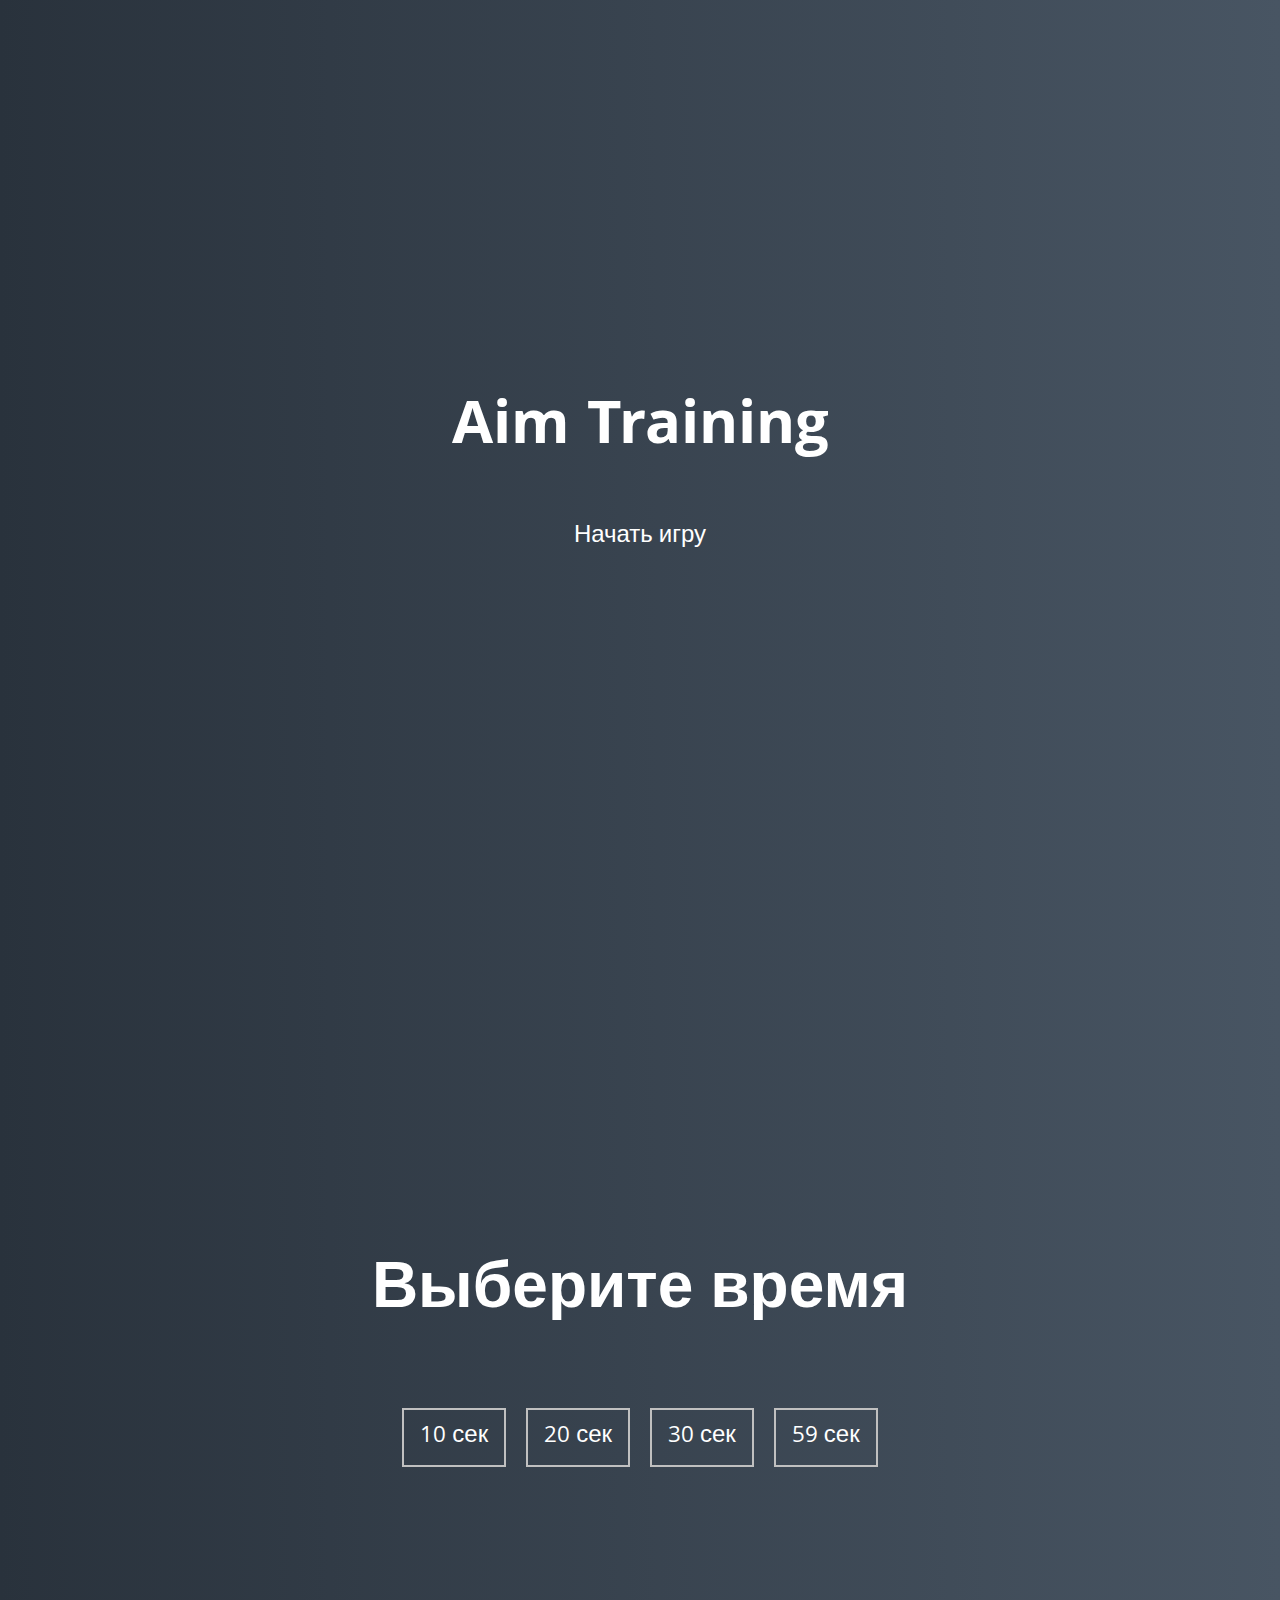
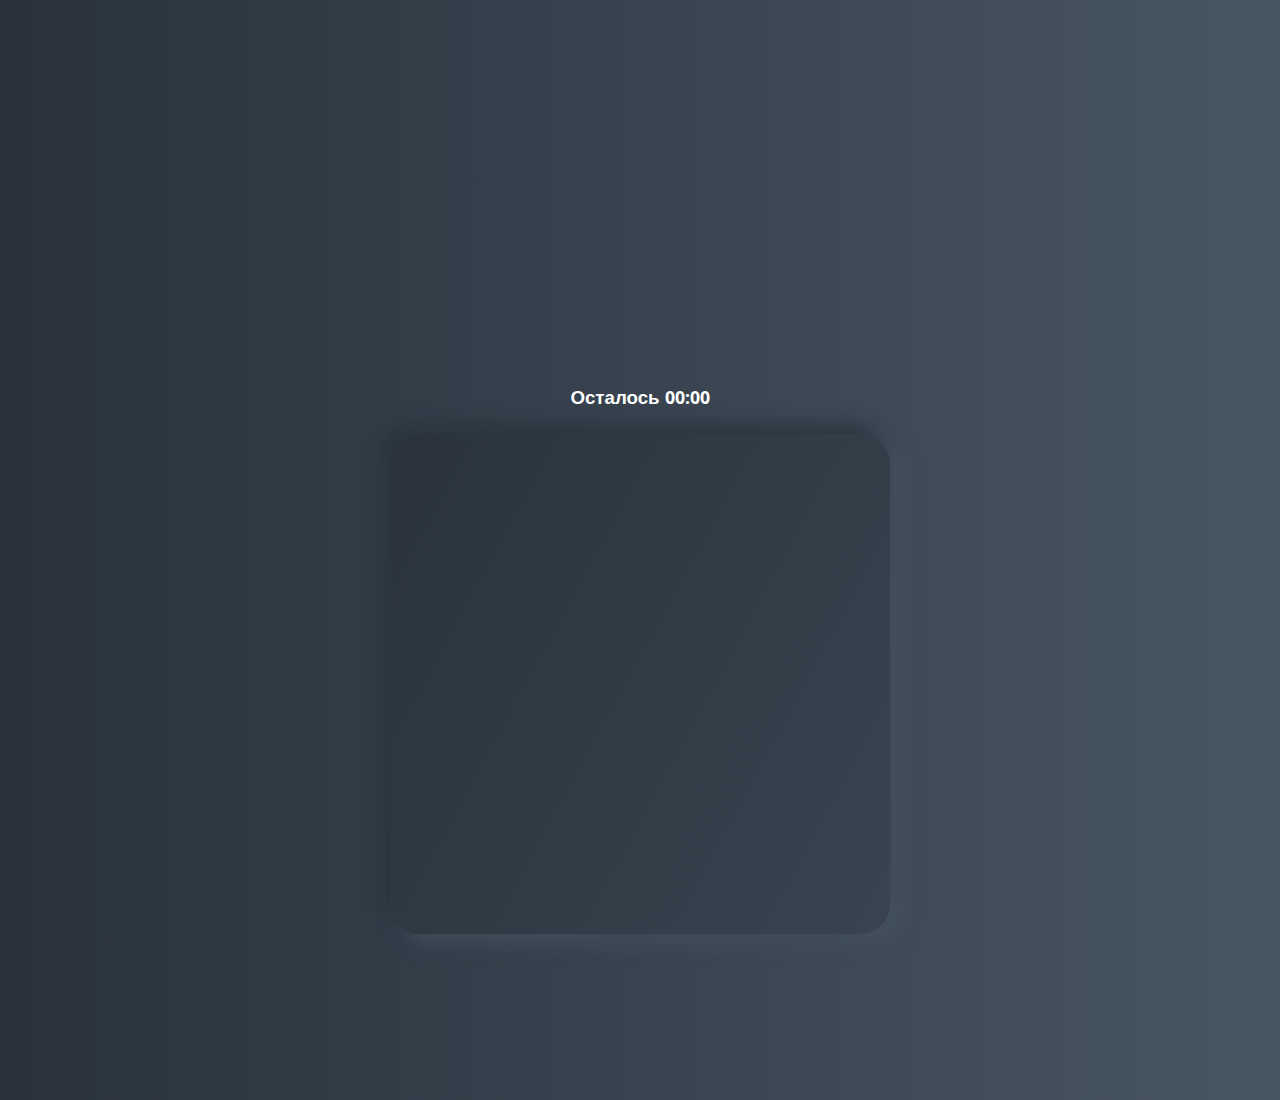
<file: game/index.html>
<!DOCTYPE html>
<html lang="en">
  <head>
    <meta charset="UTF-8" />
    <meta name="viewport" content="width=device-width, initial-scale=1.0" />
    <link rel="stylesheet" href="styles.css" />
    <title>Aim Training | Проект 5</title>
  </head>
  <body>
    <div class="screen">
      <h1>Aim Training</h1>
      <a href="#" class="start" id="start">Начать игру</a>
    </div>

    <div class="screen">
      <h1>Выберите время</h1>
      <ul class="time-list" id="time-list">
        <li>
          <button class="time-btn" data-time="10">
            10 сек
          </button>
        </li>
        <li>
          <button class="time-btn" data-time="20">
            20 сек
          </button>
        </li>
        <li>
          <button class="time-btn" data-time="30">
            30 сек
          </button>
        </li>
        <li>
          <button class="time-btn" data-time="59">
            59 сек
          </button>
        </li>
      </ul>
    </div>

    <div class="screen">
      <h3>Осталось <span id="time">00:00</span></h3>
      <div class="board" id="board"></div>
    </div>
    <script src="app.js"></script>
  </body>
</html>
</file>
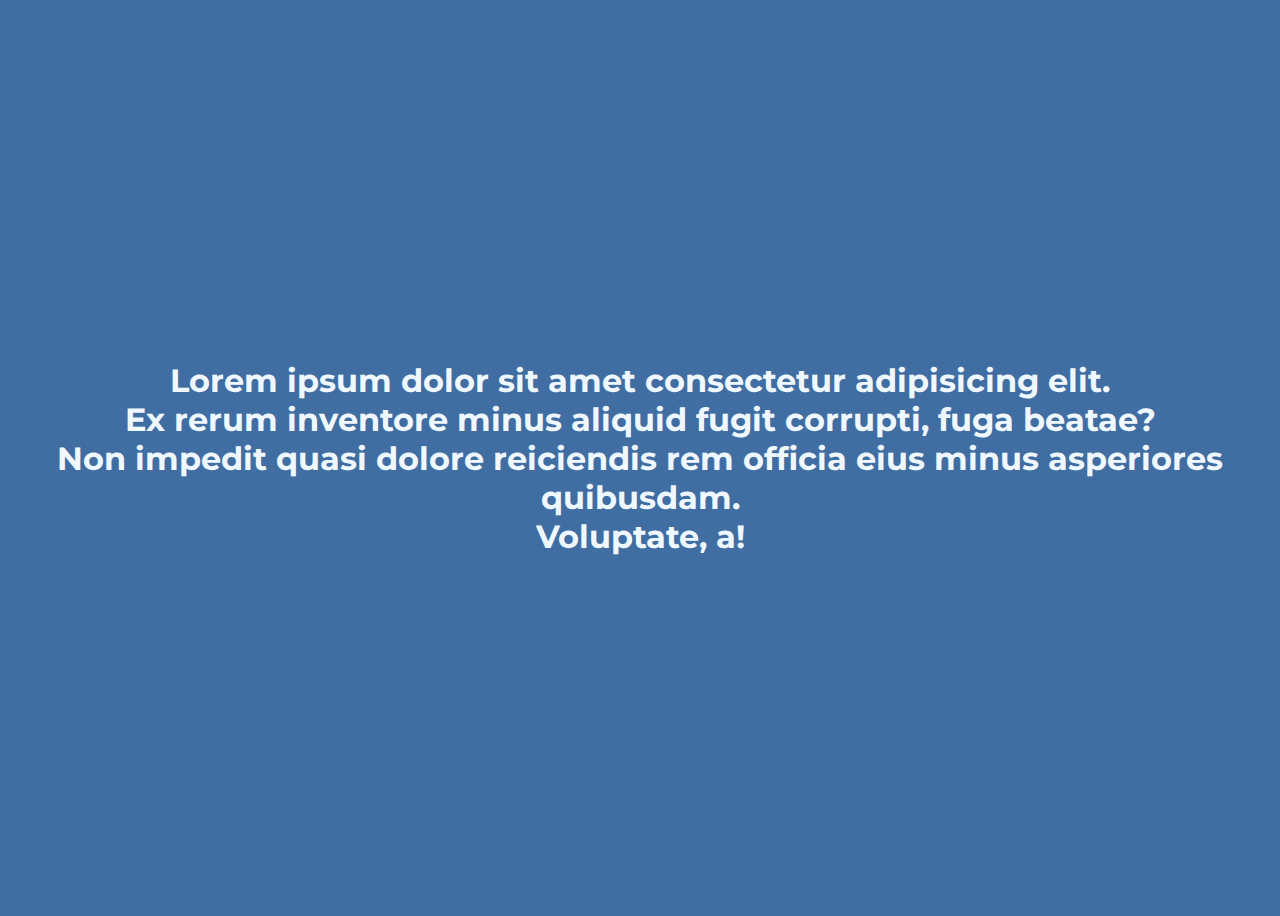
<file: project.html>
<!DOCTYPE html>
<html lang="en">
<head>
    <meta charset="UTF-8">
    <meta http-equiv="X-UA-Compatible" content="IE=edge">
    <meta name="viewport" content="width=device-width, initial-scale=1.0">
    <link rel="preconnect" href="https://fonts.googleapis.com">
    <link rel="preconnect" href="https://fonts.gstatic.com" crossorigin>
    <link href="https://fonts.googleapis.com/css2?family=Montserrat:wght@300;800&family=Ubuntu:wght@300&display=swap" rel="stylesheet">
<style>
    body {
        font-family: 'Montserrat', sans-serif;
        /* font-family: 'Ubuntu', sans-serif; */
        box-sizing: border-box;
        display: flex;
        text-align: center;
        justify-content: center;
        align-items: center;
        justify-content: ;
        height: 100vh;
        background-color: rgb(64, 110, 163);
        /* background: url(/img.png) no-repeat; */
        background-size: 100%;

    }
    h1 {
        color: aliceblue;
        font-family: 'Montserrat', sans-serif;
        /* font-family: 'Ubuntu', sans-serif; */
    }
    
</style>
    <title>GitHub overview</title>
</head>
<body>
    <h1>
        Lorem ipsum dolor sit amet consectetur adipisicing elit. <br>
        Ex rerum inventore minus aliquid fugit corrupti,
        fuga beatae? <br>
        Non impedit quasi dolore reiciendis
        rem officia eius minus asperiores quibusdam. <br>
        Voluptate, a!
    </h1>
    
</body>
</html>
</file>
<file: game/styles.css>
@import url('https://fonts.googleapis.com/css?family=Khula&display=swap');

* {
  box-sizing: border-box;
}

body {
  color: #fff;
  font-family: 'Khula', sans-serif;
  height: 100vh;
  overflow: hidden;
  margin: 0;
  text-align: center;
}

a {
  color: #fff;
  text-decoration: none;
}

a:hover {
  color: #16D9E3;
}

.start {
  font-size: 1.5rem;
}

h1 {
  line-height: 1.4;
  font-size: 4rem;
}

.screen {
  display: flex;
  flex-direction: column;
  align-items: center;
  justify-content: center;
  height: 100vh;
  width: 100vw;
  transition: margin 0.5s ease-out;
  background: linear-gradient(90deg, #29323C 0%, #485563 100%);
}

.screen.up {
  margin-top: -100vh;
}

.time-list {
  display: flex;
  flex-wrap: wrap;
  justify-content: center;
  list-style: none;
  padding: 0;
}

.time-list li {
  margin: 10px;
}

.time-btn {
  background-color: transparent;
  border: 2px solid #C0C0C0;
  color: #fff;
  cursor: pointer;
  font-family: inherit;
  padding: .5rem 1rem;
  font-size: 1.5rem;
}

.time-btn:hover {
  border: 2px solid #16D9E3;
  color: #16D9E3;
}

.hide {
  opacity: 0;
}

.primary {
  color: #16D9E3;
}

.board {
  display: flex;
  justify-content: center;
  align-items: center;
  position: relative;
  width: 500px;
  height: 500px;
  background: linear-gradient(118.38deg, #29323C -4.6%, #485563 200.44%);
  box-shadow: -8px -8px 20px #2A333D, 10px 7px 20px #475462;
  border-radius: 30px;
  overflow: hidden;
}

.circle {
  background-color: #4388d7;
  position: absolute;
  border-radius: 50%;
  cursor: pointer;
}
</file>
